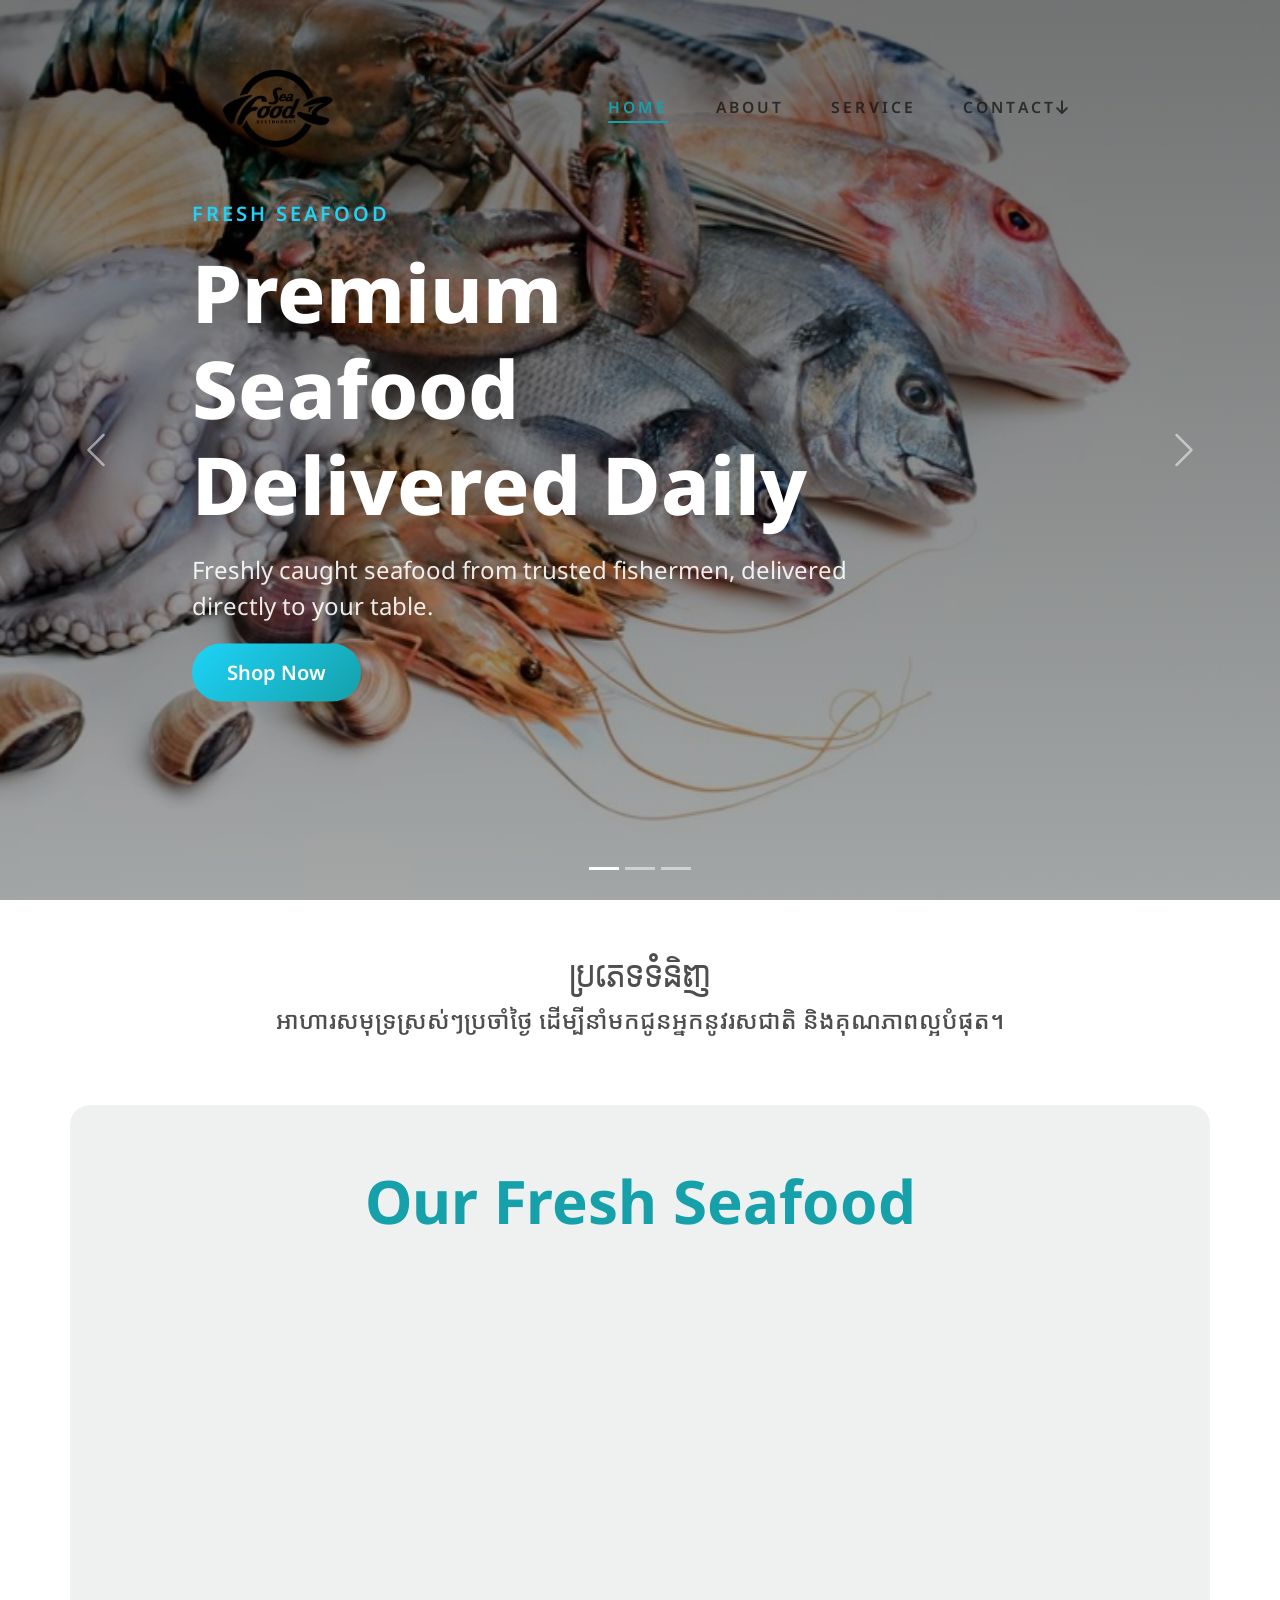
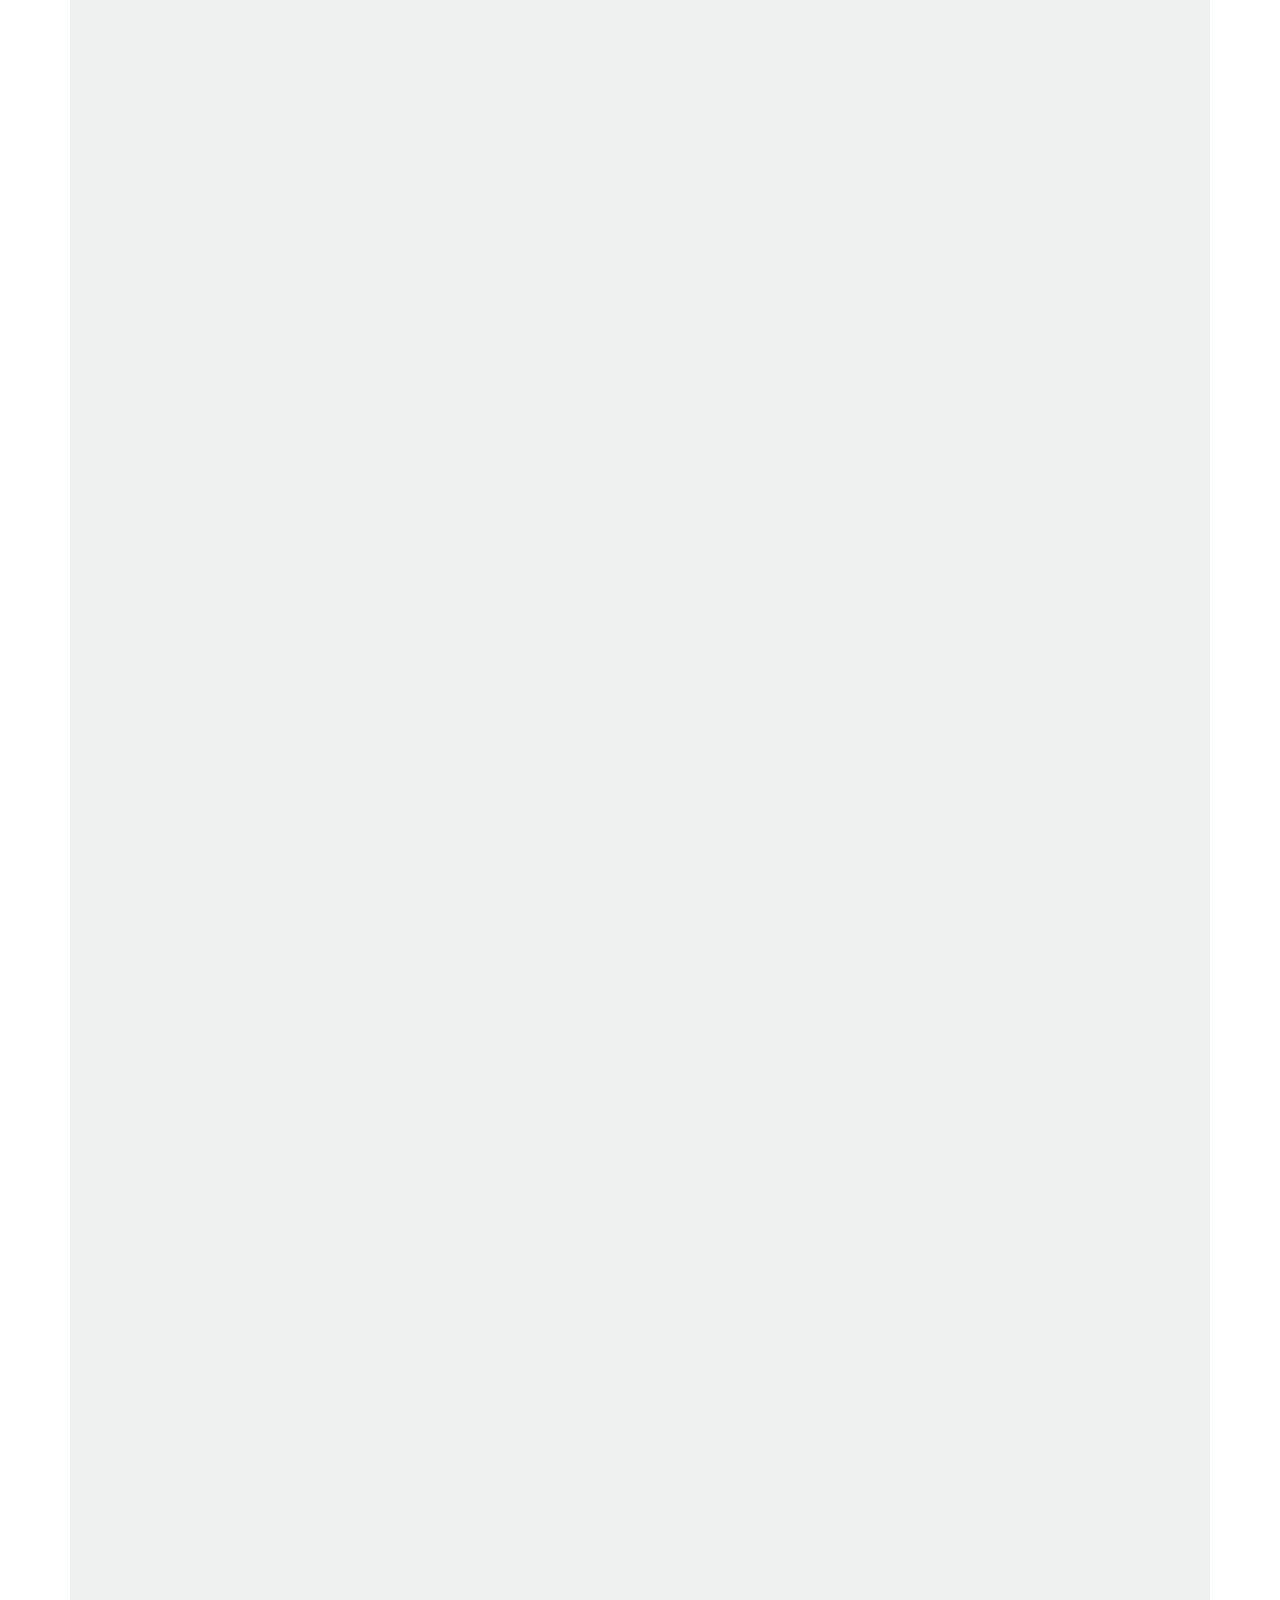
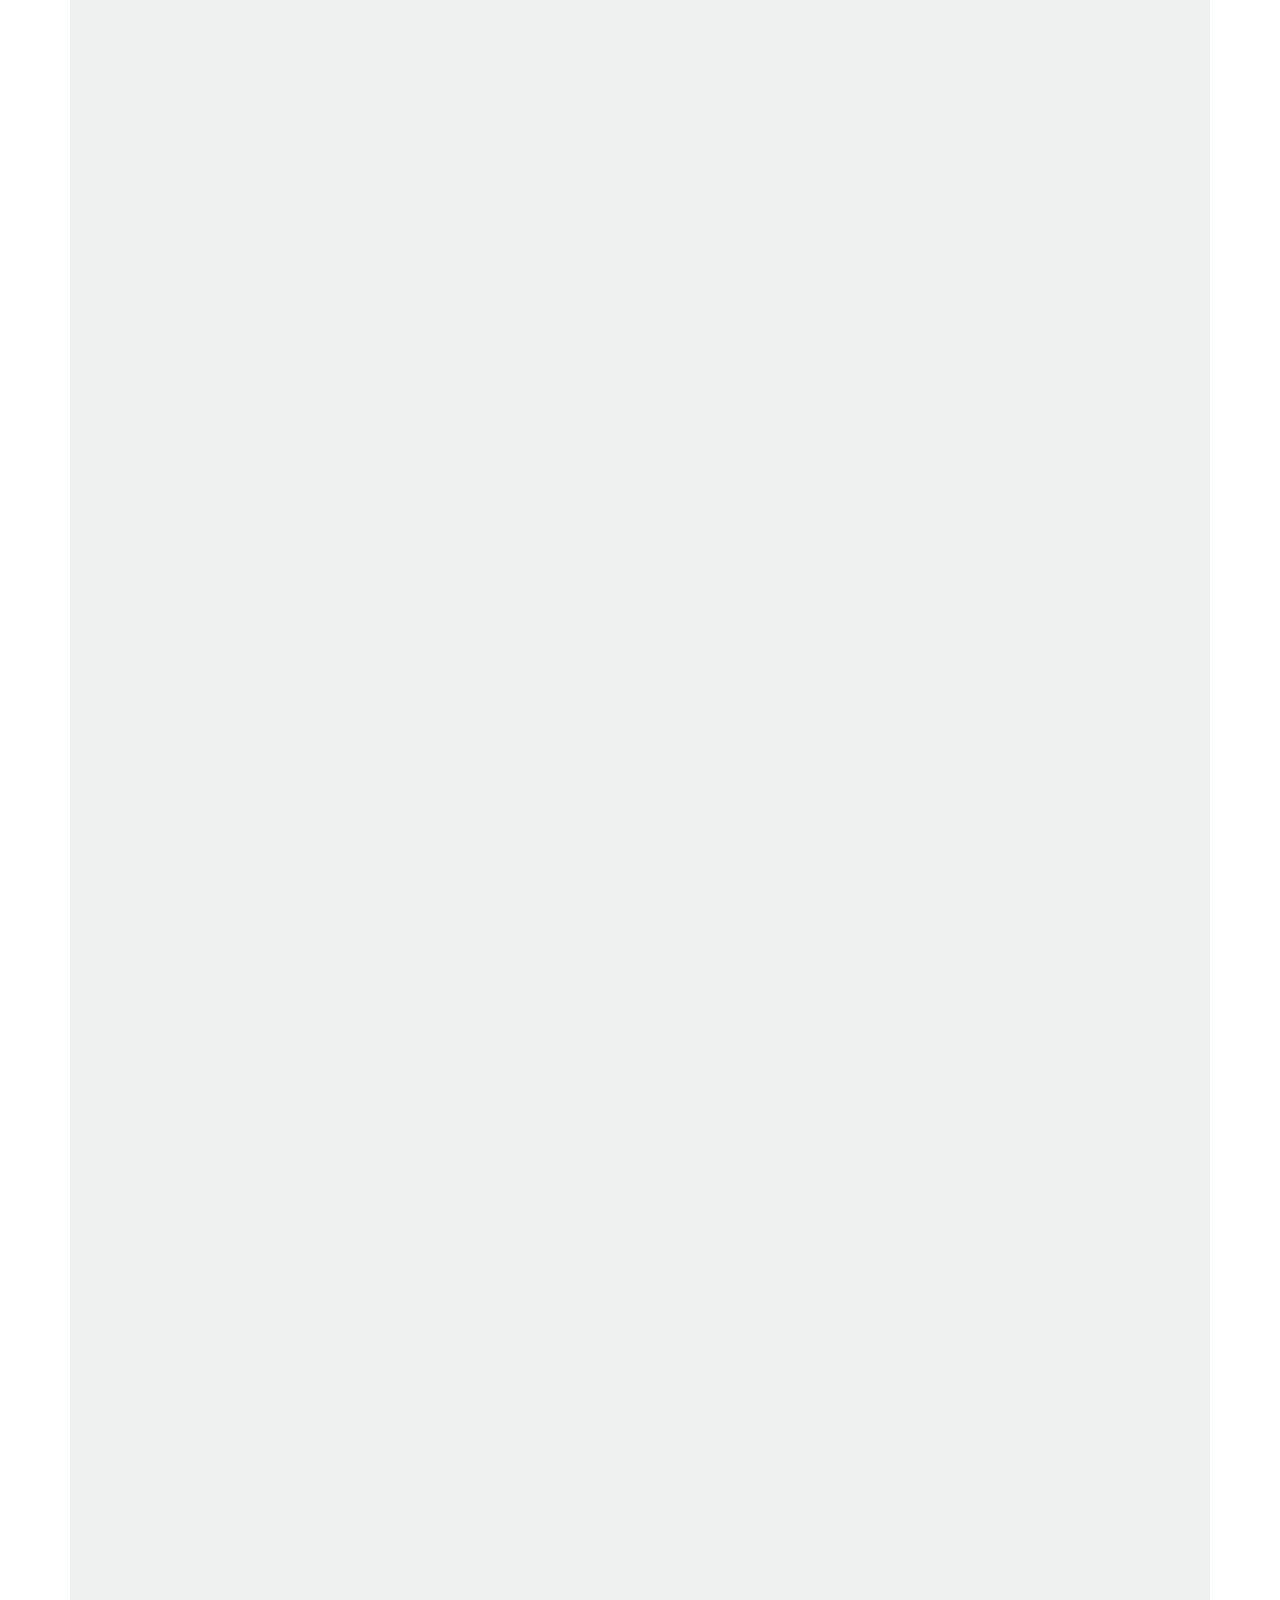
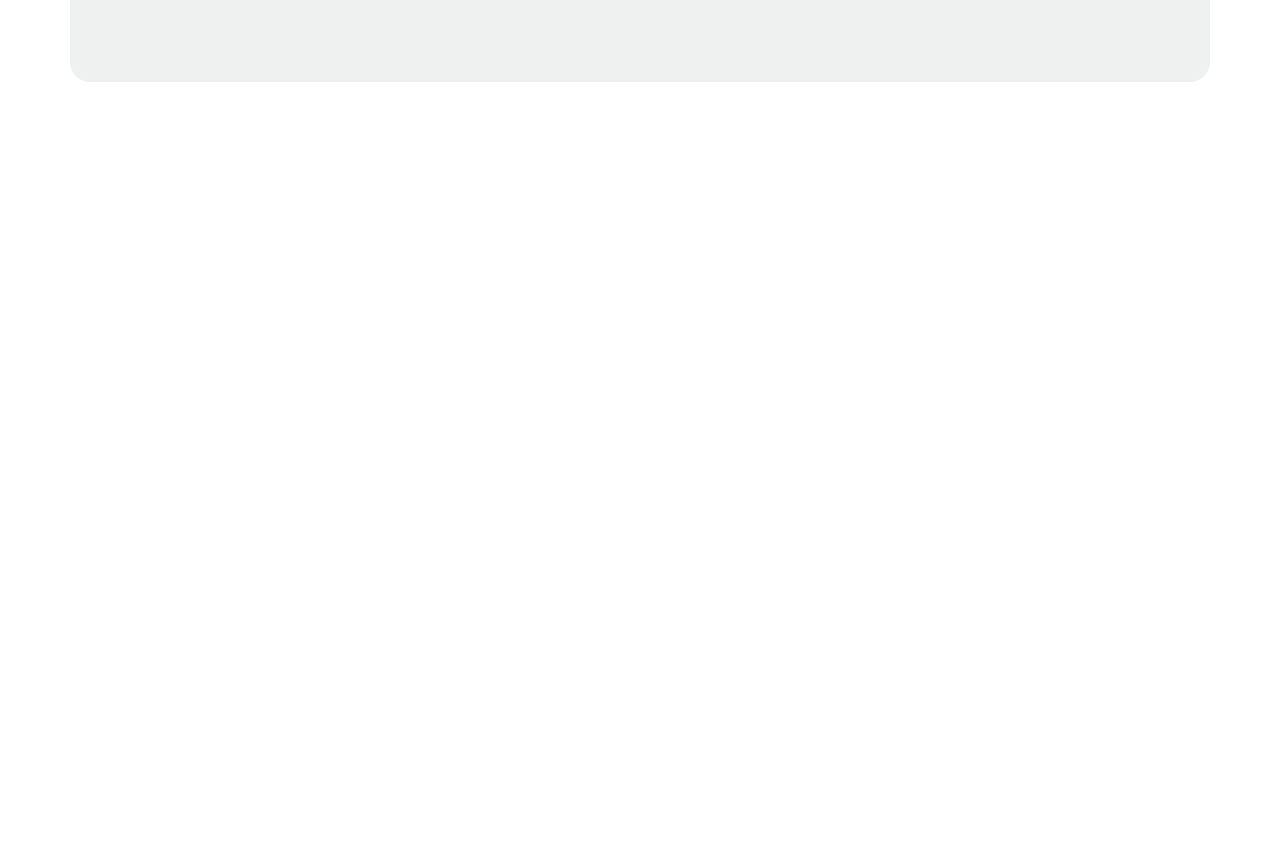
<file: index.html>
<!DOCTYPE html>
<html lang="en">
<head>
<meta charset="UTF-8">
<meta name="viewport" content="width=device-width, initial-scale=1.0">
<title>Modern Navbar</title>

<link href="https://cdn.jsdelivr.net/npm/bootstrap@5.3.3/dist/css/bootstrap.min.css" rel="stylesheet">
<link rel="stylesheet" href="./assets/style/style.css">
<link rel="stylesheet"
href="https://cdnjs.cloudflare.com/ajax/libs/font-awesome/6.7.2/css/all.min.css">
<link href="https://fonts.googleapis.com/css2?family=Noto+Sans+Khmer:wght@100;300;400;500;700&display=swap" rel="stylesheet">
<link href="https://fonts.googleapis.com/css2?family=Monoton&family=Nunito:ital,wght@0,200..1000;1,200..1000&family=Preahvihear&display=swap" rel="stylesheet">

<!-- animetion effect CDN -->
 <link rel="stylesheet" href="https://unpkg.com/aos@2.3.4/dist/aos.css">

<script src="https://unpkg.com/aos@2.3.4/dist/aos.js"></script>

<!-- about style section -->



</head>
<body>

<!----------------------------<<  Navbar >>--------------------------->
 <navbar>
<nav class="navbar navbar-expand-lg fist-nav" id="fistNav">
  <div class="container-fluid px-4 px-lg-5">

    <a href="#" class="fist-brand">
      
      <div class="fist-wordmark">
          <img src="./assets/icons/fist logo.png" alt="">  
      </div>
    </a>

    <button class="navbar-toggler fist-toggler"
        type="button"
        data-bs-toggle="collapse"
        data-bs-target="#navbarNavDropdown">
    <span class="fist-toggler-icon">
        <span></span>
        <span></span>
        <span></span>
    </span>
</button>


    <div class="collapse navbar-collapse fist-collapse" id="navbarNavDropdown">
      <ul class="navbar-nav ms-auto fist-links align-items-lg-center">
        <li class="nav-item">
          <a class="nav-link fist-link active" aria-current="page" href="#">Home</a>
        </li>
        <li class="nav-item">
          <a class="nav-link fist-link" href="./pages/about.html">About</a>
        </li>
        <li class="nav-item">
          <a class="nav-link fist-link" href="./pages/service.html">Service</a>
        </li>
        <li class="nav-item dropdown">
          <a class="nav-link fist-link dropdown-toggle" href="#contact" role="button">
            Contact<i class="fa-solid fa-arrow-down"></i>
          </a>
         
        </li>
      </ul>
    </div>

  </div>
</nav>

</navbar>
<!--------------------------<<  End Navbar  >>------------------------->

<!-- Spacer just so you can scroll and see the navbar change -->

        
<!-- //  section  hero -->
<!-- HERO SECTION -->

<div id="carouselExampleCaptions"
     class="carousel slide carousel-fade"
     data-bs-ride="carousel"
     data-bs-interval="5000">

    <!-- Indicators -->
    <div class="carousel-indicators">
        <button type="button"
                data-bs-target="#carouselExampleCaptions"
                data-bs-slide-to="0"
                class="active"></button>

        <button type="button"
                data-bs-target="#carouselExampleCaptions"
                data-bs-slide-to="1"></button>

        <button type="button"
                data-bs-target="#carouselExampleCaptions"
                data-bs-slide-to="2"></button>
    </div>

    <!-- Slides -->
    <div class="carousel-inner">

        <!-- Slide 1 -->
        <div class="carousel-item active">
            <img src="./assets/icons/panel1.jpg"
                 class="d-block w-100"
                 alt="Seafood">

            <div class="carousel-caption hero-content">
                <span class="hero-subtitle">
                    Fresh Seafood
                </span>

                <h1 class="hero-title">
                    Premium Seafood <br>
                    Delivered Daily
                </h1>

                <p class="hero-text">
                    Freshly caught seafood from trusted fishermen,
                    delivered directly to your table.
                </p>

                <a href="#" class="hero-btn">
                    Shop Now
                </a>
            </div>
        </div>

        <!-- Slide 2 -->
        <div class="carousel-item">
            <img src="./assets/icons/kep-cambodia-2-1024x683.jpg"
                 class="d-block w-100"
                 alt="Fish Market">

            <div class="carousel-caption hero-content">
                <span class="hero-subtitle">
                    Quality Guaranteed
                </span>

                <h1 class="hero-title">
                    Ocean Fresh <br>
                    Every Morning
                </h1>

                <p class="hero-text">
                    Carefully selected seafood products for restaurants,
                    families, and seafood lovers.
                </p>

                <a href="#" class="hero-btn">
                    Explore Products
                </a>
            </div>
        </div>

        <!-- Slide 3 -->
        <div class="carousel-item">
            <img src="./assets/icons/panel3.jpg"
                 class="d-block w-100"
                 alt="Fresh Fish">

            <div class="carousel-caption hero-content">
                <span class="hero-subtitle">
                    Fast Delivery
                </span>

                <h1 class="hero-title">
                    Fresh From Sea <br>
                    To Your Door
                </h1>

                <p class="hero-text">
                    Enjoy premium seafood with fast delivery and
                    unbeatable freshness.
                </p>

                <a href="#" class="hero-btn">
                    Order Now
                </a>
            </div>
        </div>

    </div>

    <!-- Controls -->
    <button class="carousel-control-prev"
            type="button"
            data-bs-target="#carouselExampleCaptions"
            data-bs-slide="prev">

        <span class="carousel-control-prev-icon"></span>
    </button>

    <button class="carousel-control-next"
            type="button"
            data-bs-target="#carouselExampleCaptions"
            data-bs-slide="next">

        <span class="carousel-control-next-icon"></span>
    </button>

</div>

 <!-- section  -->

 <div class="shops">
       <h1>ប្រភេទទំនិញ</h1>
       <h2>អាហារសមុទ្រស្រស់ៗប្រចាំថ្ងៃ ដើម្បីនាំមកជូនអ្នកនូវរសជាតិ និងគុណភាពល្អបំផុត។</h2>

 </div>

 <section class="menu-section container py-5">

    <h2 class="section-title text-center mb-4">
        Our Fresh Seafood
    </h2>

   <div class="menu-bar">

    <button class="menu-btn "  data-filter="lobster"  data-aos="zoom-in">
        <i class="fa-solid fa-shrimp"></i>
        Lobster
    </button>

    <button class="menu-btn"   data-filter="crab"  data-aos="zoom-in">
         <img src="./assets/icons/grabe_logo.png" alt="">
        Crab
    </button>

    <button class="menu-btn"   data-filter="squid"  data-aos="zoom-in">
          <img src="./assets/icons/otobpus_logo.png" alt="">
        Squid
    </button>

    <button class="menu-btn"   data-filter="fish"  data-aos="zoom-in">
        <i class="fa-solid fa-fish"></i>
        Fish
    </button>

    <button class="menu-btn"   data-filter="seaweed"  data-aos="zoom-in">
        <i class="fa-solid fa-leaf"></i>
        Seaweed
    </button>
    
    <button class="menu-btn active" data-filter="all"  data-aos="zoom-in">
        all
    </button>
</div>

<!-- ---------------<<card item >>--------------- -->
       <div class="items">
   <div class="sea-card" data-category="lobster"  data-aos="zoom-in">
        <div class="card-image">
            <img src="./assets/icons/labster.jpg" alt="Lobster">
            <span class="badge-new">Fresh</span>
        </div>

        <div class="sea-content">
            <div class="card-header">
                <h4>បង្កងដៃវែងទឹកសាប</h4>
                
                <span class="price">$9.99 (1kg)</span>
            </div>
            <div class="rating">
                ★★★★★
            </div>
            <p>បង្កងទឹកសាបសាច់ណែនផ្អែមឆ្ងាញ់ ស្រស់ៗធម្មជាតិ គុណភាពខ្ពស់ 
            </p>

            <div class="card-footer">
                <a href="#" class="sea-btn">Order Now</a>
                <i class="fa-solid fa-cart-shopping cart-icon"></i>
            </div>
        </div>
    </div>

    <!-- ---------------------<<>>------------------ -->
  <div class="sea-card" data-category="crab"  data-aos="zoom-in">
        <div class="card-image">
            <img src="./assets/icons/grabs.jpg" alt="Crab">
            <span class="badge-new">Best Seller</span>
        </div>

        <div class="sea-content">
            <div class="card-header">
                <h4>ក្កាមសេះ</h4>
                <span class="price">$5.87 ​(1kg)</span>
            </div>

            <div class="rating">
                ★★★★★
            </div>
            <p>
               ក្តាមសេះសមុទ្រស្រស់ៗ សាច់ផ្អែមឆ្ងាញ់ធម្មជាតិ
            </p>

            <div class="card-footer">
                <a href="#" class="sea-btn">Order Now</a>
                <i class="fa-solid fa-cart-shopping cart-icon"></i>
            </div>
        </div>
    </div>

        <!-- ---------------------<<>>------------------ --> 

  <div class="sea-card" data-category="crab"  data-aos="zoom-in">
        <div class="card-image">
            <img src="./assets/icons/Tmor.jpg" alt="Crab">
            <span class="badge-new">Best Seller</span>
        </div>

        <div class="sea-content">
            <div class="card-header">
                <h4>ក្ដាមថ្ម</h4>
                <span class="price">$7.99​​(1kg)</span>
            </div>

            <div class="rating">
                ★★★★★
            </div>
            <p>
                ក្តាមថ្មធម្មជាតិស្រស់ៗ សាច់ណែនផ្អែមឆ្ងាញ់ គុណភាពខ្ពស់បំផុត។
            </p>

            <div class="card-footer"  data-aos="zoom-in">
                <a href="#" class="sea-btn">Order Now</a>
                <i class="fa-solid fa-cart-shopping cart-icon"></i>
            </div>
        </div>
    </div>

    <!-- --------------------<<>>--------------- -->

    <!-- ---------------------<< row 2>>------------------ -->
    <div class="sea-card" data-category="squid"  data-aos="zoom-in">
        <div class="card-image">
            <img src="./assets/icons/squid.jpg" alt="squid">
            <span class="badge-new">Best Seller</span>
        </div>

        <div class="sea-content">
            <div class="card-header">
                <h4>   មីកបំពង​</h4>
                <span class="price">$ 3.50 ​(1kg)</span>
            </div>

            <div class="rating">
                ★★★★★
            </div>
            <p>
                មីកបំពង​ស្រួយ
            </p>

            <div class="card-footer">
                <a href="#" class="sea-btn">Order Now</a>
                <i class="fa-solid fa-cart-shopping cart-icon"></i>
            </div>
        </div>
    </div>

    <!-- ---------------------<<>>------------------ -->
    <div class="sea-card" data-category="seaweed"  data-aos="zoom-in">
        <div class="card-image">
            <img src="./assets/icons/seaweed.jpg" alt="seaweed">
          
        </div>

        <div class="sea-content">
            <div class="card-header">
                <h4>សារាយសមុទ្រ</h4>
                <span class="price">$3.20​(1kg)</span>
            </div>

            <div class="rating">
                ★★★★★
            </div>
            <p>
               សារាយសមុទ្រទឹកជ្រៅ
            </p>

            <div class="card-footer">
                <a href="#" class="sea-btn">Order Now</a>
                <i class="fa-solid fa-cart-shopping cart-icon"></i>
            </div>
        </div>
    </div>


    <!-- ---------------------<<>>------------------ -->
    <div class="sea-card"  data-aos="zoom-in">
        <div class="card-image">
            <img src="./assets/icons/oyster.jpg" alt="Oyster">
           
        </div>

        <div class="sea-content">
            <div class="card-header">
                <h4>ខ្ចងសមុទ្រ Oyster</h4>
                <span class="price">$3.10​(1ឈុត)</span>
            </div>

            <div class="rating">
                ★★★★
            </div>
            <p>
            Oyster  1 ឈុត​ Free បន្លែ
            </p>

            <div class="card-footer">
                <a href="#" class="sea-btn">Order Now</a>
                <i class="fa-solid fa-cart-shopping cart-icon"></i>
            </div>
        </div>
    </div>


    <!-- ---------------------<<>>------------------ -->
    <div class="sea-card"  data-aos="zoom-in">
        <div class="card-image">
            <img src="./assets/icons/shrimp.jpg" alt="shrimp">
    
        </div>

        <div class="sea-content">
            <div class="card-header">
                <h4>បង្គារ shrimp</h4>
                <span class="price">$2.5 ​(1kg)</span>
            </div>

            <div class="rating">
                ★★★★★
            </div>
            <p>
               បង្គារ ប៉ារ៉ា
            </p>

            <div class="card-footer">
                <a href="#" class="sea-btn">Order Now</a>
                <i class="fa-solid fa-cart-shopping cart-icon"></i>
            </div>
        </div>
    </div>

    <!-- ---------------------<<>>------------------ -->
    <div class="sea-card"  data-category="fish"  data-aos="zoom-in">
        <div class="card-image">
            <img src="./assets/icons/ត្រី.jpg" alt="fish tokie">
            
        </div>

        <div class="sea-content">
            <div class="card-header">
                <h4>ត្រីតុកែ</h4>
                <span class="price">$12.99 ​(1kg)</span>
            </div>

            <div class="rating">
                ★★★★★
            </div>
            <p>
                ត្រីតុកែ ខ្មៅ
            </p>

            <div class="card-footer">
                <a href="#" class="sea-btn">Order Now</a>
                <i class="fa-solid fa-cart-shopping cart-icon"></i>
            </div>
        </div>
    </div>

    <!-- ---------------------<<>>------------------ -->
    <div class="sea-card" data-category="fish"  data-aos="zoom-in">
        <div class="card-image">
            <img src="./assets/icons/ត្រីតុកែred.jpg" alt="fish tokia red">
            <span class="badge-new">Best Seller</span>
        </div>

        <div class="sea-content">
            <div class="card-header">
                <h4>  ត្រីតុកែ ក្រហម</h4>
                <span class="price">$10.80​(1kg)</span>
            </div>

            <div class="rating">
                ★★★★★
            </div>
            <p>
                 ត្រីតុកែ ក្រហម
            </p>

            <div class="card-footer">
                <a href="#" class="sea-btn">Order Now</a>
                <i class="fa-solid fa-cart-shopping cart-icon"></i>
            </div>
        </div>
    </div>

    <!-- ---------------------<<>>------------------ -->
    <div class="sea-card"  data-aos="zoom-in">
        <div class="card-image">
            <img src="./assets/icons/sea cucumber.jpg" alt="seacucumber">
           
        </div>

        <div class="sea-content">
            <div class="card-header">
                <h4>ត្រសក់សមុទ្រ</h4>
                <span class="price">$11.45​(1kg)</span>
            </div>

            <div class="rating">
                ★★★★★
            </div>
            <p>
                ត្រសក់​សមុទ្រ 
            </p>

            <div class="card-footer">
                <a href="#" class="sea-btn">Order Now</a>
                <i class="fa-solid fa-cart-shopping cart-icon"></i>
            </div>
        </div>
    </div>


      <!-- ---------------------<<>>------------------ -->
    <div class="sea-card"  data-aos="zoom-in">
        <div class="card-image">
            <img src="./assets/icons/ងាវភក.jpg" alt="ngeav puk">
           
        </div>

        <div class="sea-content">
            <div class="card-header">
                <h4>ងាវភក់</h4>
                <span class="price">$10.5​(1kg)</span>
            </div>

            <div class="rating">
                ★★★★★
            </div>
            <p>
               ងាវភក់
            </p>

            <div class="card-footer">
                <a href="#" class="sea-btn">Order Now</a>
                <i class="fa-solid fa-cart-shopping cart-icon"></i>
            </div>
        </div>
    </div>

  <!-- ---------------------<<>>------------------ -->
    <div class="sea-card"  data-aos="zoom-in">
        <div class="card-image">
            <img src="./assets/icons/ងាវ.jpg" alt="ngeav">
           
        </div>

        <div class="sea-content">
            <div class="card-header">
                <h4>ងាវស្រស់</h4>
                <span class="price">$3.50​(1kg)</span>
            </div>

            <div class="rating">
                ★★★★★
            </div>
            <p>
                គ្រេងឈាម (​ងាវ)
                
            </p>

            <div class="card-footer">
                <a href="#" class="sea-btn">Order Now</a>
                <i class="fa-solid fa-cart-shopping cart-icon"></i>
            </div>
        </div>
    </div>
</div>
    </div>

    </section>
<!-- sesson footer -->

<section  id="contact">

    <footer class="footer-container">
  <div class="footer-highlights"  data-aos="fade-right">
    <div class="highlight-item">
      <div class="icon"><img src="./assets/icons/deliver.png" alt=""></div>
      <h3>Delivered within 24 Hours</h3>
      <p>Order before 10am for same-day delivery. Minimum order of R200.</p>
    </div>
    <div class="highlight-item">
      <div class="icon"><img src="./assets/icons/service.png" alt=""></div>
      <h3>Customer Service</h3>
      <p>Our team is passionate about customer satisfaction. Chat with us Monday-Friday.</p>
    </div>
    <div class="highlight-item">
      <div class="icon"><img src="./assets/icons/peach_mean.png" alt=""></div>
      <h3>Peace of Mind</h3>
      <p>We’ve partnered with PayFast for safe and secure online payments.</p>
    </div>
  </div>

  <div class="footer-main"  data-aos="fade-left">
    <div class="footer-col brand-col">
      <div class="footer-logo">
        <img src="./assets/icons/fist logo.png" alt="Fish4Africa Logo">
      </div>
      <p>Fish4Africa is a Proudly South African, family-owned and operated fish monger based in Cape Town, South Africa. We specialise in supplying fresh fish directly from our own fleet of fishing vessels.</p>
    </div>

    <div class="footer-col">
      <h3>QUICK LINKS</h3>
      <ul>
        <li><a href="#" class="active-link">Company</a></li>
        <li><a href="#">Stores</a></li>
        <li><a href="#">Recipes</a></li>
        <li><a href="#">News</a></li>
        <li><a href="#">Delivery / Returns</a></li>
        <li><a href="#">Privacy Policy</a></li>
      </ul>
    </div>

    <div class="footer-col">
      <h3>BEST SELLERS</h3>
      <ul>
        <li><a href="#">Fresh Hake</a></li>
        <li><a href="#">Fresh Salmon</a></li>
        <li><a href="#">Fresh Sole</a></li>
        <li><a href="#">Frozen Calamari</a></li>
        <li><a href="#">Frozen Prawns</a></li>
        <li><a href="#">Shop All</a></li>
      </ul>
    </div>

    <div class="footer-col contact-col">
      <h3>GET IN TOUCH</h3>
      <ul class="contact-info">
        <li><span class="icon">🕒</span> Monday to Friday: 8am-5pm</li>
        <li><span class="icon">📞</span> +27 21 556 4645</li>
        <li><span class="icon">✉️</span> <a href="mailto:online@fish4africa.co.za">online@fish4africa.co.za</a></li>
      </ul>
      <a href="#" class="btn-store">Find a Store <span>➔</span></a>
    </div>
  </div>
</footer>
</section>
 

<script src="./assets/script/script.js"></script>

<script src="https://cdn.jsdelivr.net/npm/bootstrap@5.3.3/dist/js/bootstrap.bundle.min.js"></script>

<!-- animetion script -->

<script>
AOS.init();
</script>

</body>
</html>
</file>
<file: assets/style/style.css>
:root{
    --bg:        #ffffff;
    --cream:     #181817;
    --muted:     #9c948a;
    --oxblood:   #ffffff;
    --oxblood-2: #1ed3f7;
    --tape:      #15a0aa;
    --nav-pad:   1.3rem;
    --nav-pad-scrolled: 0.8rem;
  }

  *{ box-sizing:border-box; }

  html, body{

    background: var(--bg);
    color: var(--cream);
    font-family: 'Noto Sans Khmer','Inter', sans-serif;
    font-size: 20px;
  }

  /* ---------- NAVBAR ---------- */
  .navbar{
     width: 100%;
     justify-content: center;
     align-self: center;
  }
  
 .fist-nav{
    position: fixed;
    z-index: 100;
    width: 80%;
    top: 20px;
    left: 50%;
    transform: translateX(-50%);
    border-radius: 5rem;
    z-index: 1000;
    font-size: 26px;

    padding: var(--nav-pad) 0;
    background: transparent;

    transition: background-color .4s ease,
                padding .35s ease,
                border-color .4s ease,
                box-shadow .4s ease,
                backdrop-filter .4s ease;

    transform: translateX(-50%)  translateY(5px);
}
.fist-nav:hover {
      background: rgba(255,255,255,0.15);
    backdrop-filter: blur(15px);
    -webkit-backdrop-filter: blur(15px);

    box-shadow: 0 10px 30px rgba(0,0,0,0.15);

}
  .fist-nav.is-scrolled{
    padding: var(--nav-pad-scrolled) 0;
   
    background-color: rgba(253, 252, 252, 0.162);
    backdrop-filter: blur(14px) saturate(140%);
    -webkit-backdrop-filter: blur(14px) saturate(140%);
    border-color: rgba(243, 237, 226, 0.08);
    box-shadow: 0 8px 30px -10px rgba(0,0,0,0.6);
  }

  /* ---------- BRAND ---------- */
  .fist-brand{
    display: flex;
    align-items: center;
    gap: 0.85rem;
    text-decoration: none;
  }

  .fist-mark{
    flex: 0 0 auto;
    width: 38px;
    height: 38px;
    
    border-radius: 6px;
    background: linear-gradient(135deg, var(--oxblood), var(--oxblood-2));
    transform: rotate(45deg);
    display: flex;
    align-items: center;
    justify-content: center;
    transition: transform .35s ease;
  }

  .fist-brand:hover .fist-mark{
    transform: rotate(135deg);
  }

  .fist-mark span{
    transform: rotate(-45deg);
    font-family: 'Oswald', sans-serif;
    font-weight: 600;
    font-size: 1.1rem;
    color: var(--cream);
    transition: transform .35s ease;
  }

  .fist-brand:hover .fist-mark span{
    transform: rotate(-135deg);
  }

  .fist-wordmark img{
    width: 9rem;
    display: flex;
    flex-direction: column;
    line-height: 1;
  }
  

  .fist-wordmark .name{
    font-family: 'Oswald', sans-serif;
    font-weight: 600;
    font-size: 1.25rem;
    letter-spacing: 0.12em;
    color: var(--cream);
  }

  .fist-wordmark .tag{
    font-size: 0.6rem;
    letter-spacing: 0.32em;
    color: var(--muted);
    margin-top: 0.18rem;
  }

  /* ---------- NAV LINKS ---------- */
  .fist-links{
    gap: 0.25rem;
  
  }

  .fist-link{
    position: relative;
    color: var(--cream) !important;
    font-size: 0.78rem;
    font-weight: 600;
    letter-spacing: 0.2em;
    text-transform: uppercase;
    padding: 0.6rem 1.05rem !important;
    opacity: 0.78;
      transition:
        background-color 0.4s ease,
        transform 0.3s ease,
        box-shadow 0.4s ease,
        color 0.3s ease;
  }

  .fist-link:hover{
    background: rgba(173, 216, 230, 0.2);
    transform: translateY(-2px);
    box-shadow: 0 6px 15px rgba(0,0,0,0.1);
  }
  .fist-link::after{
    content: '';
    position: absolute;
    left: 1.05rem;
    right: 1.05rem;
    bottom: 0.4rem;
    height: 2px;
    background: var(--oxblood);
    transform: scaleX(0) skewX(-14deg);
    transform-origin: left;
    transition: transform .28s ease;
  }

  .fist-link:hover,
  .fist-link.active{
    opacity: 1;
  }

  .fist-link:hover::after,
  .fist-link.active::after{
    transform: scaleX(1) skewX(-14deg);
  }

  .fist-link.active{
    color: var(--tape) !important;
  }
  .fist-link.active::after{
    background: var(--tape);
  }

  /* ---------- DROPDOWN ---------- */
  .fist-links .dropdown-menu {
    margin-top: 0.6rem;
    color: gray;
    background: rgba(155, 155, 155, 0.96);
    backdrop-filter: blur(10px);
    border: 1px solid rgba(243, 237, 226, 0.08);
    border-radius: 10px;
    padding: 0.4rem;
    min-width: 11rem;
  }

  .fist-links .dropdown-item{
    color: var(--cream);
    font-size: 0.8rem;
    letter-spacing: 0.06em;
    font-weight: 500;
    border-radius: 6px;
    padding: 0.55rem 0.9rem;
    transition: background-color .2s ease, padding-left .2s ease, color .2s ease;
  }

  .fist-links .dropdown-item:hover,
  .fist-links .dropdown-item:focus{
    
    background-color: rgba(35, 225, 197, 0.16);
    color: var(--tape);
    padding-left: 1.15rem;
  }

  .fist-link.dropdown-toggle::after{
    display: none;
  }

  /* ---------- MOBILE TOGGLER ---------- */
  .fist-toggler{
    border: none;
    padding: 0.4rem;
    background: red !important;
    box-shadow: none !important;
  }

  .fist-toggler-icon{
    display: block;
    width: 24px;
    height: 18px;
    position: relative;
  }

  .fist-toggler-icon span{
    position: absolute;
    background: #fff;
    left: 0;
    width: 100%;
    height: 2px;
    background: #fff;
    transition: transform .3s ease, opacity .3s ease, top .3s ease;
  }

  .fist-toggler-icon span:nth-child(1){ top: 0; }
  .fist-toggler-icon span:nth-child(2){ top: 8px; }
  .fist-toggler-icon span:nth-child(3){ top: 16px; }

  .fist-toggler[aria-expanded="true"] .fist-toggler-icon span:nth-child(1){
    top: 8px; transform: rotate(45deg);
  }
  .fist-toggler[aria-expanded="true"] .fist-toggler-icon span:nth-child(2){
    opacity: 0;
  }
  .fist-toggler[aria-expanded="true"] .fist-toggler-icon span:nth-child(3){
    top: 8px; transform: rotate(-45deg);
  }

  @media (max-width: 991.98px){
    .fist-nav{
        width: 95%;

        padding: 6px 12px;
         background: rgba(255,255,255,0.15);
        backdrop-filter: blur(15px);
        -webkit-backdrop-filter: blur(15px);
    }
         .fist-collapse{
        margin-top: 15px;
        padding: 15px;

        width: 90%;
        margin-left: auto;
        margin-right: auto;

        background: rgba(255,255,255,0.95);
        border-radius: 20px;

        transform: scale(0.95);
        transform-origin: top center;

        transition: all .35s ease;
    }

    .fist-collapse.show{
        transform: scale(1);
    }

    .fist-links{
        gap: 10px;
    }

    .fist-link{
        border-radius: 10px;
        padding: 12px 16px !important;
    }
}



.collapsing{
    .fist-toggler{
        display: block !important;
        z-index: 9999;
    }

    .fist-toggler-icon span{
        background:gray;
        height: 3px;
    }
    .fist-collapse{
      margin-top: 1rem;
      background: rgba(255, 255, 255, 0.96);
      backdrop-filter: blur(12px);
      border: 1px solid rgba(243, 237, 226, 0.08);
      border-radius: 12px;
      padding: 0.6rem;
    }
    .fist-link::after{ display:none; }
    .fist-link{ padding: 0.7rem 1rem !important; opacity:1; }
    .fist-link.active{ background: rgba(243, 240, 239, 0.14); border-radius:8px; }
  }


  /* hero section */

  /* HERO SECTION */
  

.carousel-item{
    height: 100vh;
    min-height: 700px;
    position: relative;
}

.carousel-item img{
    height: 100%;
    object-fit: cover;

    animation: zoomHero 5s ease-in-out infinite alternate;
}

/* DARK OVERLAY */

.carousel-item::before{
    content: "";
    position: absolute;
    inset: 0;
    pointer-events: none;

    background:
    linear-gradient(
        rgba(0,0,0,.55),
        rgba(0,0,0,.35)
    );

    z-index: 1;
}

.carousel-caption{
    z-index: 2;
}

.hero-content{
    bottom: 50%;
    transform: translateY(50%);
    text-align: left;
    max-width: 700px;
}

/* TEXT */

.hero-subtitle{
    display: inline-block;
    color: #1ed3f7;
    font-weight: 600;
    letter-spacing: 3px;
    text-transform: uppercase;

    animation: fadeUp 1s ease;
}

.hero-title{
    font-size: 4rem;
    font-weight: 800;
    color: white;
    margin-top: 15px;

    animation: fadeUp 1.3s ease;
}

.hero-text{
    font-size: 1.2rem;
    color: rgba(255,255,255,.9);
    margin: 20px 0;

    animation: fadeUp 1.6s ease;
}

/* BUTTON */

.hero-btn{
    display: inline-block;
    text-decoration: none;

    padding: 14px 35px;
    border-radius: 50px;

    background: linear-gradient(
        135deg,
        #1ed3f7,
        #15a0aa
    );

    color: white;
    font-weight: 600;

    transition: .4s;
    animation: fadeUp 2s ease;
}

.hero-btn:hover{
    transform: translateY(-4px);
    box-shadow: 0 10px 25px rgba(30,211,247,.4);
}

/* ANIMATIONS */

@keyframes fadeUp{
    from{
        opacity:0;
        transform:translateY(50px);
    }

    to{
        opacity:1;
        transform:translateY(0);
    }
}

@keyframes zoomHero{
    from{
        transform:scale(1);
    }

    to{
        transform:scale(1.08);
    }
}


/* shop section */
.shops{
    margin: 3rem;
    justify-content: center;
    display: flex;
    flex-direction: column;
  align-items: center;
   color: rgb(79, 78, 78);  

}
.shops h1{
      font-family: 'Preahvihear';
      font-size: 1.5rem;
}
.shops h2{
      font-size: 1.2rem;
}
.menu_bar{
    width: 80%;
      gap: 10;
      height: auto;
      border: 1px solid gray;
      border-radius: 10px;
}

.items{
    display: flex;
    flex-direction: row;
    gap: 10;
    border: none;
    margin: 5px;
    overflow: hidden;
    padding: 10px;
    overflow-x: scroll;
    width: 90%;
}

/* shops item section */

.menu-section{
    background:#eff0f0;
    border-radius: 1rem;
}

/* TITLE */

.section-title{
    font-size:3rem;
    font-weight:700;
    color:#15a0aa;
}

/* CATEGORY MENU */

.menu-bar{
    display:flex;
    justify-content:center;
    gap:15px;
    flex-wrap:wrap;
    margin-bottom:50px;
}
.menu-bar img{
    width: 1.3rem;
    margin: 5px;
}

.menu-btn{
    border:none;
    padding:12px 25px;
    border-radius:50px;

    background:white;
    color:#15a0aa;
    font-weight:600;

    transition:all .4s ease;

    box-shadow:0 5px 15px rgba(0,0,0,.08);
}

.menu-btn:hover,
.menu-btn.active{
    background:linear-gradient(
        135deg,
        #1ed3f7,
        #15a0aa
    );

    color:white;

    transform:translateY(-5px);

    box-shadow:0 10px 25px rgba(30,211,247,.35);
}

/* CARDS */
.items{
    display:grid;
    grid-template-columns:
    repeat(auto-fit,minmax(320px,1fr));

    gap:30px;
    padding:40px 0;
}

.sea-card{
    background:#fff;
    border-radius:25px;
    overflow:hidden;
    max-width: 400px;
  
    box-shadow:
    0 10px 30px rgba(0,0,0,.08);

    transition:.4s ease;
}

.sea-card:hover{
    transform:translateY(-12px);

    box-shadow:
    0 20px 40px rgba(0,0,0,.15);
}

/* IMAGE */

.card-image{
    position:relative;
    overflow:hidden;
}

.card-image img{
    width:100%;
    height:260px;
    object-fit:cover;

    transition:.6s ease;
}

.sea-card:hover img{
    transform:scale(1.1);
}

.badge-new{
    position:absolute;
    top:15px;
    left:15px;

    background:#15a0aa;
    color:white;

    padding:8px 15px;

    border-radius:30px;

    font-size:.8rem;
    font-weight:600;
}

/* CONTENT */

.sea-content{
    padding:25px;
}

.card-header{
    display:flex;
    justify-content:space-between;
    align-items:center;

    margin-bottom:10px;
}

.card-header h4{
    font-size:1.4rem;
    font-weight:700;
}

.price{
    color:#15a0aa;
    font-size:1.2rem;
    font-weight:700;
}

.rating{
    color:#ffc107;
    margin-bottom:15px;
}

.sea-content p{
    color:#666;
    line-height:1.7;
}

/* FOOTER */

.card-footer{
    display:flex;
    justify-content:space-between;
    align-items:center;

    margin-top:20px;
}

.sea-btn{
    text-decoration:none;

    background:
    linear-gradient(
        135deg,
        #1ed3f7,
        #15a0aa
    );

    color:white;

    padding:12px 24px;

    border-radius:50px;

    font-weight:600;

    transition:.4s;
}

.sea-btn:hover{
    transform:translateY(-3px);

    box-shadow:
    0 10px 25px rgba(30,211,247,.4);
}

.cart-icon{
    width:45px;
    height:45px;

    display:flex;
    align-items:center;
    justify-content:center;

    border-radius:50%;

    background:#f5f7f8;
    color:#15a0aa;

    cursor:pointer;

    transition:.3s;
}

.cart-icon:hover{
    background:#15a0aa;
    color:white;
}

/* animetion card */

.sea-card{
    transition: all .4s ease;
}

.hide-card{
    opacity: 0;
    transform: scale(.8);
    display: none;
}

.show-card{
    opacity: 1;
    transform: scale(1);
}

/* footer session */

/* Import fonts for both Khmer (Kantumruy Pro) and English (Poppins) */
@import url('https://fonts.googleapis.com/css2?family=Kantumruy+Pro:wght@400;600;700&family=Poppins:wght@400;600;700&display=swap');

.footer-container {
  font-size: 20px;
  font-family: Arial, Helvetica, sans-serif;
  margin-top: 40px;
  padding: 0;
  box-sizing: border-box;
}

/* Secondary/Sub-text language styles */
.eng-sub {
  font-family: 'Poppins', sans-serif;
  font-size: 0.8rem;
  opacity: 0.75;
  display: inline-block;
}

.eng-title {
  font-family: 'Poppins', sans-serif;
  font-size: 0.85rem;
  font-weight: 400;
  display: block;
  opacity: 0.8;
  margin-top: 4px;
}

.eng-btn {
  font-family: 'Poppins', sans-serif;
  font-size: 0.8rem;
  display: block;
  font-weight: 400;
}

/* --- Top Pink Bar --- */
.footer-highlights {
  background-color: #ff4a83; /* Vibrant Pink from layout */
  color: #ffffff;
  display: flex;
  justify-content: space-around;
  align-items: flex-start;
  padding: 40px 10%;
  text-align: center;
  gap: 30px;
}

.highlight-item {
  flex: 1;
  max-width: 320px;
}

.highlight-item .icon {
  font-size: 26px;
  margin-bottom: 12px;
}

.highlight-item h3 {
  font-size: 1.1rem;
  font-weight: 600;
  margin: 0 0 10px 0;
  line-height: 1.4;
}

.highlight-item p {
  font-size: 0.9rem;
  line-height: 1.6;
  margin: 0;
}

.highlight-item .eng-sub {
  margin-top: 4px;
}

/* --- Bottom Blue Footer --- */
.footer-main {
  background-color: #00a9cb; /* Deep Cyan from layout */
  color: #ffffff;
  display: flex;
  justify-content: space-between;
  padding: 60px 8%;
  gap: 40px;
  flex-wrap: wrap;
}

.footer-col {
  flex: 1;
  min-width: 200px;
}

.footer-col.brand-col {
  flex: 1.5;
  min-width: 260px;
}

.footer-logo img {
  max-width: 160px;
  margin-bottom: 20px;
}

.brand-col p {
  font-size: 0.9rem;
  line-height: 1.7;
  margin: 0;
}

.footer-main h3 {
  font-size: 1.1rem;
  font-weight: 700;
  margin-top: 0;
  margin-bottom: 25px;
  line-height: 1.3;
}

.footer-col ul {
  list-style: none;
  padding: 0;
  margin: 0;
}

.footer-col ul li {
  margin-bottom: 14px;
}

.footer-col ul li a {
  color: #ffffff;
  text-decoration: none;
  font-size: 0.95rem;
  opacity: 0.9;
  transition: opacity 0.2s ease;
  display: inline-block;
  line-height: 1.4;
}

.highlight-item img {
   width: 3rem;
}
.footer-col ul li a:hover {
  opacity: 1;
}

.active-link {
  border-bottom: 2px solid #ffffff;
  padding-bottom: 2px;
}

/* Contact Info styling */
.contact-info li {
  display: flex;
  align-items: flex-start;
  gap: 12px;
  font-size: 0.95rem;
  line-height: 1.4;
}

.contact-info .icon {
  font-size: 1.1rem;
  margin-top: 2px;
}

.contact-info a {
  color: #ffffff;
  text-decoration: none;
}

/* Find a Store Button */
.btn-store {
  display: inline-flex;
  flex-direction: column;
  align-items: center;
  justify-content: center;
  border: 2px solid #ffffff;
  color: #ffffff;
  text-decoration: none;
  padding: 8px 25px;
  border-radius: 25px;
  font-weight: bold;
  font-size: 0.95rem;
  margin-top: 25px;
  min-width: 180px;
  text-align: center;
  position: relative;
  transition: background 0.3s ease, color 0.3s ease;
}

.btn-store span:last-child {
  position: absolute;
  right: 15px;
  font-size: 0.8rem;
}

.btn-store:hover {
  background-color: #ffffff;
  color: #00a9cb;
}

/* --- Mobile Responsiveness --- */
@media (max-width: 768px) {
  .footer-highlights {
    flex-direction: column;
    align-items: center;
    padding: 30px 20px;
  }
  
  .footer-main {
    flex-direction: column;
    padding: 40px 30px;
    gap: 35px;
  }
  
  .footer-col {
    width: 100%;
  }
}
</file>
